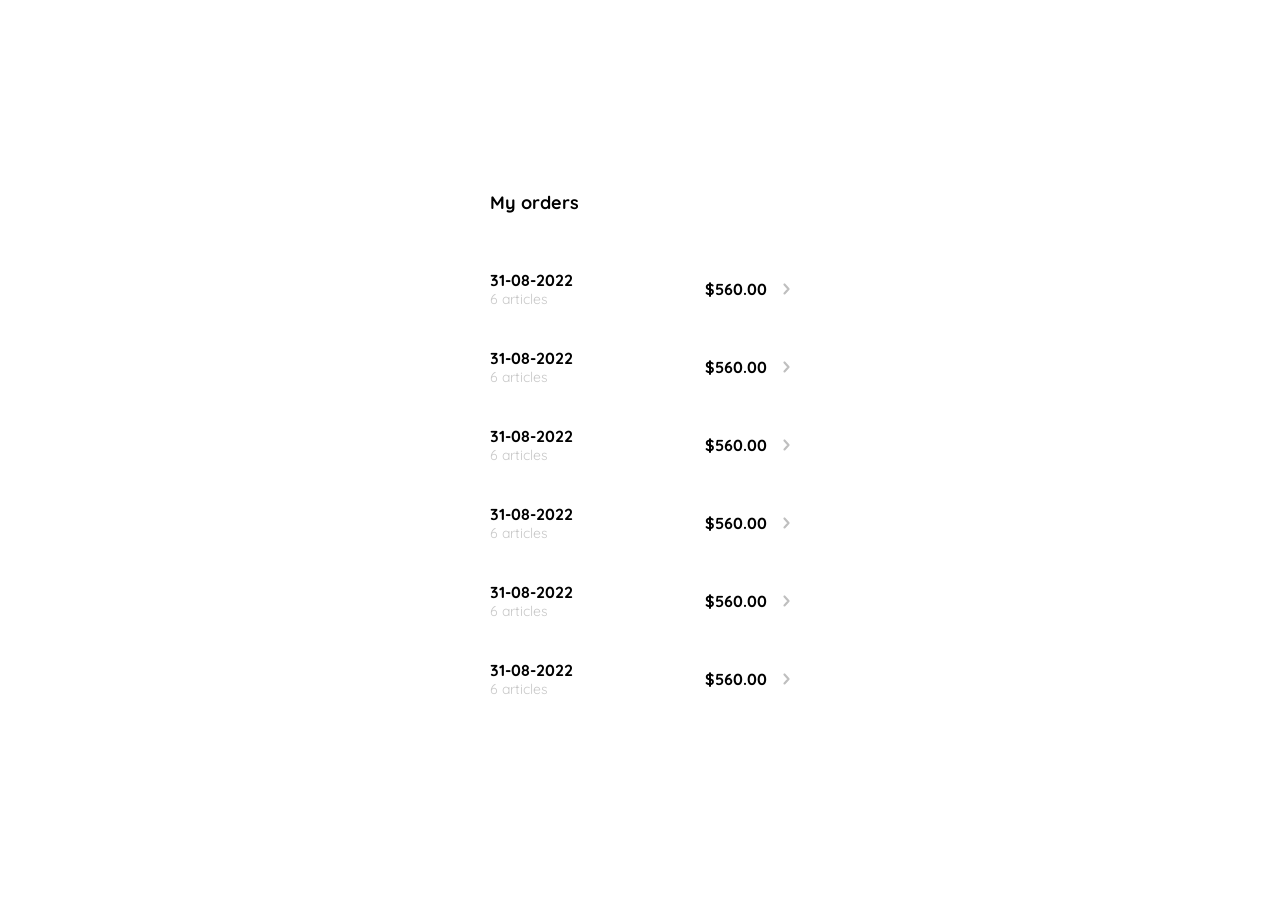
<file: javascript_aplicado_a_frontend/clase_10_mi_orden_pc.html>
<!DOCTYPE html>
<html lang="en">

<head>
    <meta charset="UTF-8">
    <meta http-equiv="X-UA-Compatible" content="IE=edge">
    <meta name="viewport" content="width=device-width, initial-scale=1.0">
    <link rel="preconnect" href="https://fonts.googleapis.com">
    <link rel="preconnect" href="https://fonts.gstatic.com" crossorigin>
    <link href="https://fonts.googleapis.com/css2?family=Fugaz+One&family=Quicksand:wght@300;500;700&display=swap"
        rel="stylesheet">
    <title>Document</title>
    <style>
        :root {
            --white: #FFFFFF;
            --black: #000000;
            --very-light-pink: #C7C7C7;
            --text-input-field: #F7F7F7;
            --hospital-green: #ACD9B2;
            --sm: 14px;
            --md: 16px;
            --lg: 18px;
        }

        body {
            margin: 0;
            font-family: 'Quicksand', sans-serif;
        }

        .my-order {
            width: 100%;
            height: 100vh;
            display: grid;
            place-items: center;
        }

        .title {
            font-size: var(--lg);
            margin-bottom: 40px;
        }

        .my-order-container {
            display: grid;
            grid-template-rows: auto 1fr auto;
            width: 300px;
        }

        .my-order-content {
            display: flex;
            flex-direction: column;
        }
        .order {
            display: grid;
            grid-template-columns: auto 1fr auto;
            gap: 16px;
            align-items: center;
            margin-bottom: 8px;     
        }
        .order p:nth-child(1){
            display: flex;
            flex-direction: column;
        }
        .order p span:nth-child(1){
            font-size: var(--md);
            font-weight: bold;
        }
        .order p span:nth-child(2){
            font-size: var(--sm);
            color: var(--very-light-pink);
        }
        .order p:nth-child(2){
            text-align: end;
            font-weight: bold;
        }

    </style>
</head>

<body>
    <div class="my-order">
        <div class="my-order-container">
            <h1 class="title">My orders</h1>

            <div class="my-order-content">
                <div class="order">
                    <p>
                        <span>31-08-2022</span>
                        <span>6 articles</span>
                    </p>
                    <p>$560.00</p>
                    <img src="./icons/flechita.svg" alt="arrow">
                </div>

                <div class="order">
                    <p>
                        <span>31-08-2022</span>
                        <span>6 articles</span>
                    </p>
                    <p>$560.00</p>
                    <img src="./icons/flechita.svg" alt="arrow">
                </div>

                <div class="order">
                    <p>
                        <span>31-08-2022</span>
                        <span>6 articles</span>
                    </p>
                    <p>$560.00</p>
                    <img src="./icons/flechita.svg" alt="arrow">
                </div>

                <div class="order">
                    <p>
                        <span>31-08-2022</span>
                        <span>6 articles</span>
                    </p>
                    <p>$560.00</p>
                    <img src="./icons/flechita.svg" alt="arrow">
                </div>

                <div class="order">
                    <p>
                        <span>31-08-2022</span>
                        <span>6 articles</span>
                    </p>
                    <p>$560.00</p>
                    <img src="./icons/flechita.svg" alt="arrow">
                </div>

                <div class="order">
                    <p>
                        <span>31-08-2022</span>
                        <span>6 articles</span>
                    </p>
                    <p>$560.00</p>
                    <img src="./icons/flechita.svg" alt="arrow">
                </div>
                
            </div>           
        </div>
    </div>
</body>
</html>
</file>
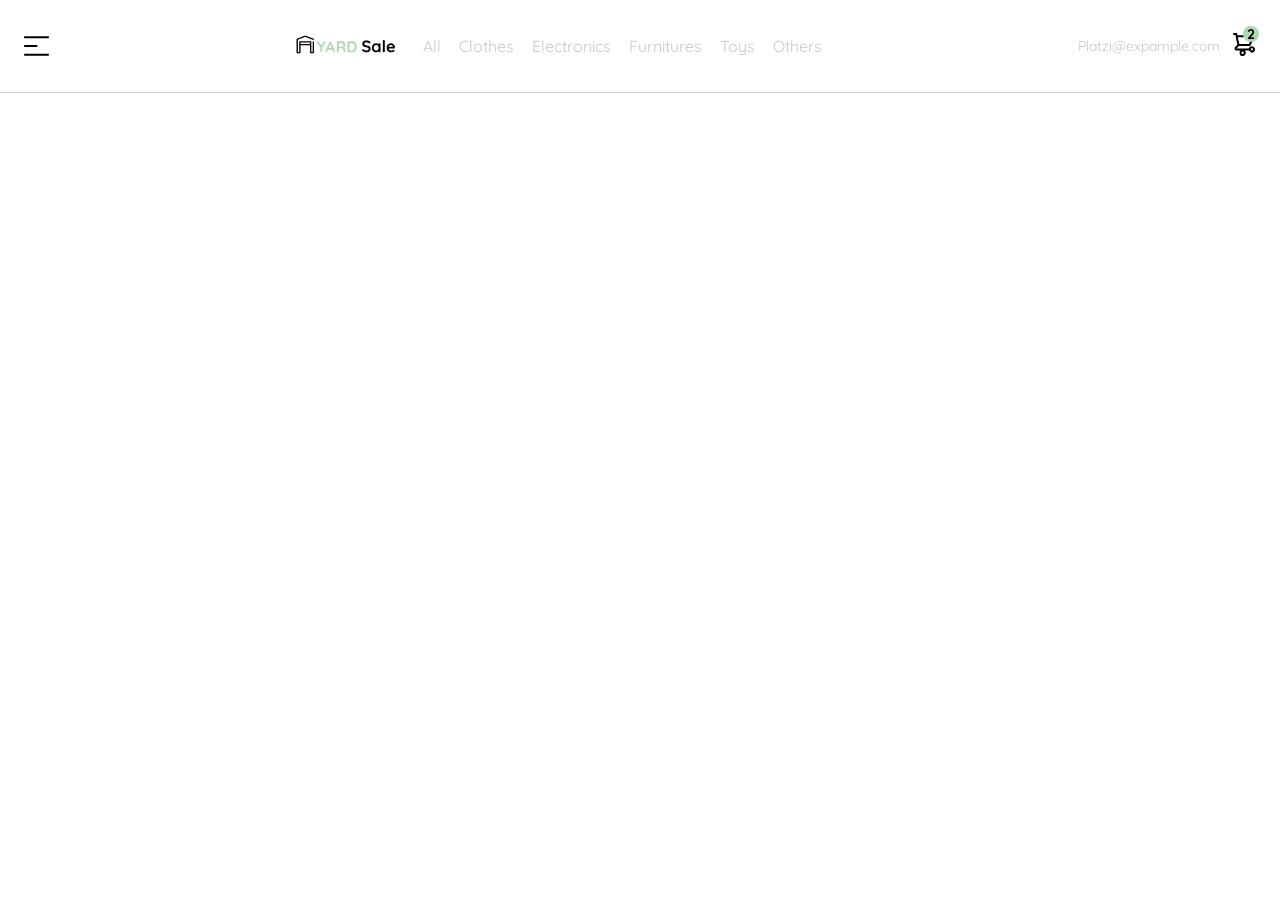
<file: javascript_aplicado_a_frontend/clase_11_navbar_pc.html>
<!DOCTYPE html>
<html lang="en">
<head>
    <meta charset="UTF-8">
    <meta http-equiv="X-UA-Compatible" content="IE=edge">
    <meta name="viewport" content="width=device-width, initial-scale=1.0">
    <link rel="preconnect" href="https://fonts.googleapis.com">
    <link rel="preconnect" href="https://fonts.gstatic.com" crossorigin>
    <link href="https://fonts.googleapis.com/css2?family=Fugaz+One&family=Quicksand:wght@300;500;700&display=swap"
        rel="stylesheet">
    <title>Document</title>
    <style>
        :root {
            --white: #FFFFFF;
            --black: #000000;
            --very-light-pink: #C7C7C7;
            --text-input-field: #F7F7F7;
            --hospital-green: #ACD9B2;
            --sm: 14px;
            --md: 16px;
            --lg: 18px;
        }

        body {
            margin: 0;
            font-family: 'Quicksand', sans-serif;
        }
        nav {
            display: flex;
            justify-content: space-between;
            padding: 0 24px;
            border-bottom: 1px solid var(--very-light-pink);
            
        }
        .menu {
            display: none;
        }
        .logo {
            width: 100px;
        }
        .navbar-left ul,
        .navbar-right ul {
            list-style: none;
            padding: 0;
            display: flex;
            align-items: center;  
            height: 60px;
        }
        .navbar-left{
            display: flex;
        }
        .navbar-left ul{
            display: flex;
            margin-left: 18px;
        }

        .navbar-left ul li a,
        .navbar-right ul li a {
            text-decoration:none;
            color:var(--very-light-pink);
            border: 1px solid var(--white);
            padding: 8px;
            border-radius: 8px;
        }
        .navbar-left ul li a:hover,
        .navbar-right ul li a:hover {
            border:1px solid var(--hospital-green);
            color:var(--hospital-green);
        }
        .navbar-email{
            color: var(--very-light-pink);
            font-size: var(--sm);
            margin-right: 12px;
        }
        .navbar-shopping-cart{
            position: relative;
        }
        .navbar-shopping-cart div{
            width: 16px;
            height: 16px;
            background-color: var(--hospital-green);
            border-radius: 50%;
            font-size: var(--sm);
            font-weight: bold;
            position: absolute;
            top: -6px;	
            right: -3px;
            display: flex;
            justify-content: center;
            align-items: center;
        }
        @media(max-width: 640px){
            .menu {
                display: block;
            }
            .navbar-left ul {
                display: none;
            }
            .navbar-email {
                display: none;
            }
        }
    </style>
</head>
<body>
    <nav>
        <img src="./icons/icon_menu.svg" alt="menu">

        <div class="navbar-left">
            <img src="./logos/logo_yard_sale.svg" alt="logo" class="logo">

            <ul>
                <li>
                    <a href="/">All</a>
                </li>
                <li>
                    <a href="/">Clothes</a>
                </li>
                <li>
                    <a href="/">Electronics</a>
                </li>
                <li>
                    <a href="/">Furnitures</a>
                </li>
                <li>
                    <a href="/">Toys</a>
                </li>
                <li>
                    <a href="/">Others</a>
                </li>
            </ul>
        </div>

        <div class="navbar-right">
            <ul>
                <li class="navbar-email"> Platzi@expample.com</li>
                <li class="navbar-shopping-cart">
                    <img src="./icons/icon_shopping_cart.svg" alt="shopping cart">
                    <div>2</div>
                </li>
            </ul>   
        </div>

    </nav>
</body>
</html>
</file>
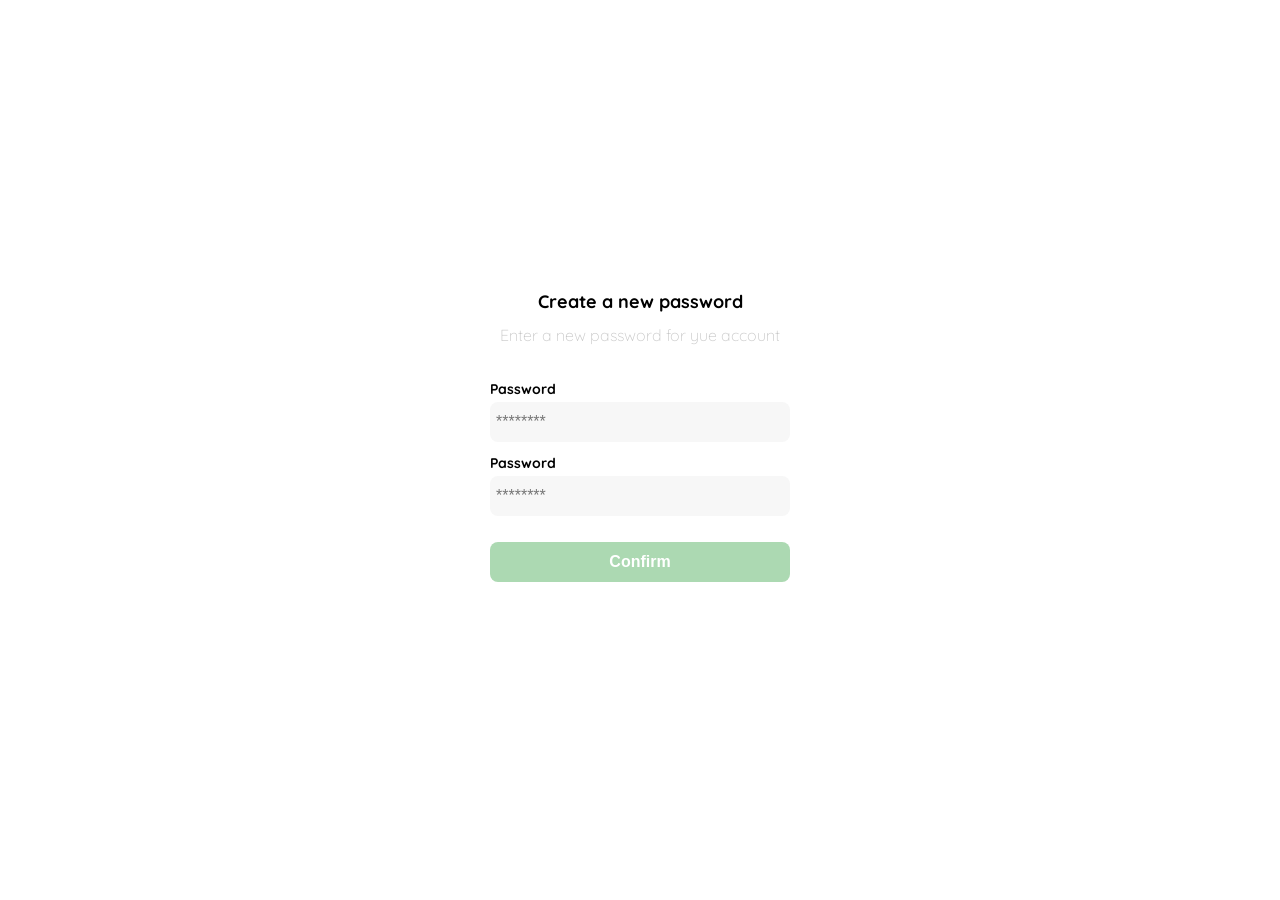
<file: javascript_aplicado_a_frontend/clase_1_contrasena.html>
<!DOCTYPE html>
<html lang="en">
<head>
    <meta charset="UTF-8">
    <meta http-equiv="X-UA-Compatible" content="IE=edge">
    <meta name="viewport" content="width=device-width, initial-scale=1.0">
    <link rel="preconnect" href="https://fonts.googleapis.com">
    <link rel="preconnect" href="https://fonts.gstatic.com" crossorigin>
    <link href="https://fonts.googleapis.com/css2?family=Fugaz+One&family=Quicksand:wght@300;500;700&display=swap" rel="stylesheet">
    <title>Document</title>
    <style>
         :root {
            --white:#FFFFFF;
            --black:#000000;
            --very-light-pink: #C7C7C7;
            --text-input-field: #F7F7F7;
            --hospital-green:#ACD9B2;
            --sm: 14px;
            --md: 16px;
            --lg: 18px;
        }

        body{
            margin: 0;
            font-family: 'Quicksand', sans-serif;
        }

        .login{
            width: 100%;
            height: 100vh;
            display: grid;
            place-items:center;
        }

        .form-container{
            display: grid;
            grid-template-rows: auto 1fr auto;
            width: 300px;
        }

        .logo {
            width:150px ;
            margin-bottom: 48px;
            justify-self: center;
            display: none;
        }

        .title {
            font-size: var(--lg) ;
            margin-bottom: 12px;
            text-align: center;
        }

        .subtitle {
            color: var(--very-light-pink);
            font-size: var(--md);
            font-weight: 300;
            margin-top: 0;
            margin-bottom: 35px;
            text-align: center;
        }

        .form {
            display: flex;
            flex-direction: column;
            margin-bottom: 12px;
        }

        .label {
            font-size: var(--sm);
            font-weight:bold;
            margin-bottom: 4px;
        }
    
        .input {
            background-color:var(--text-input-field);
            border: none;
            border-radius: 8px;
            height: 28px;
            font-size: var(--md);
            padding: 6px;
            margin-bottom: 12px;
        }

        .primary-button {
            background-color: var(--hospital-green);
            border-radius: 8px;
            border: none;
            color: var(--white);
            width: 100%;
            cursor: pointer;
            font-size: var(--md);
            font-weight: bold;
            height: 40px;
        }

        .login-button {
            margin-top: 14px;
            margin-bottom: 28px;
        }
        
        @media (max-width: 640px) {
            .logo {
                display: block;
            }
        }
    
    </style>
</head>
<body>
    <div class="login">
        <div class="form-container">
            <img src="./logos/logo_yard_sale.svg" alt="logo" class="logo">

            <h1 class="title">Create a new password</h1>
            <p class="subtitle">Enter a new password for yue account</p>

            <form action="/" class="form">
                <label for="password" class="label">Password</label>
                <input type="password" id="password" placeholder="********" class="input input-password">

                <label for="new-password" class="label">Password</label>
                <input type="password" id="new-password" placeholder="********" class="input input-password">

                <input type="submit" value="Confirm" class="primary-button login-button">

            </form>
        </div>
    </div>
</body>
</html>
</file>
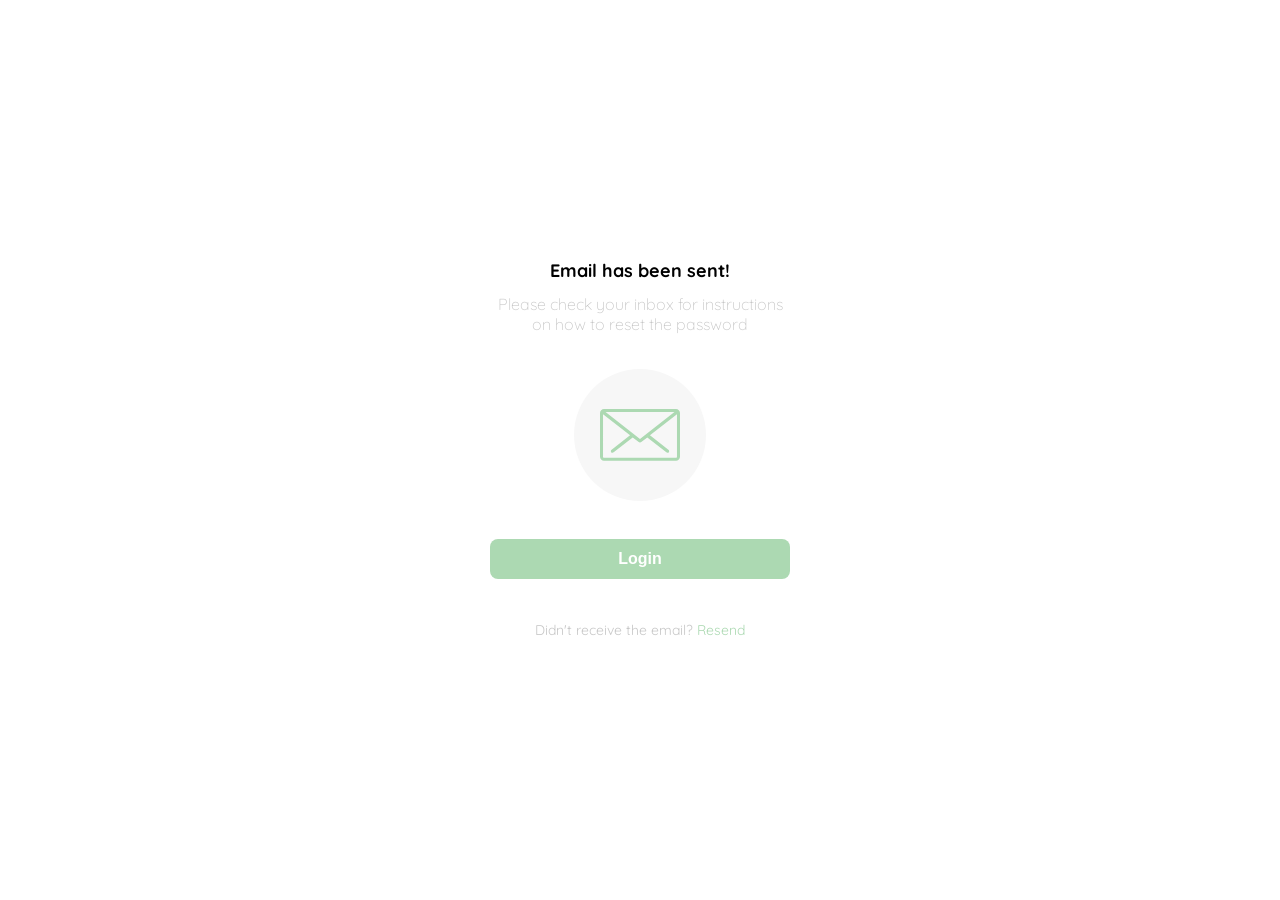
<file: javascript_aplicado_a_frontend/clase_2_email.html>
<!DOCTYPE html>
<html lang="en">
<head>
    <meta charset="UTF-8">
    <meta http-equiv="X-UA-Compatible" content="IE=edge">
    <meta name="viewport" content="width=device-width, initial-scale=1.0">
    <link rel="preconnect" href="https://fonts.googleapis.com">
    <link rel="preconnect" href="https://fonts.gstatic.com" crossorigin>
    <link href="https://fonts.googleapis.com/css2?family=Fugaz+One&family=Quicksand:wght@300;500;700&display=swap" rel="stylesheet">
    <title>Document</title>
    <style>
         :root {
            --white:#FFFFFF;
            --black:#000000;
            --very-light-pink: #C7C7C7;
            --text-input-field: #F7F7F7;
            --hospital-green:#ACD9B2;
            --sm: 14px;
            --md: 16px;
            --lg: 18px;
        }

        body{
            margin: 0;
            font-family: 'Quicksand', sans-serif;
        }

        .login{
            width: 100%;
            height: 100vh;
            display: grid;
            place-items:center;
        }

        .form-container{
            display: grid;
            grid-template-rows: auto 1fr auto;
            width: 300px;
            justify-items: center;
        }

        .logo {
            width:150px ;
            margin-bottom: 48px;
            justify-self: center;
            display: none;
        }

        .title {
            font-size: var(--lg) ;
            margin-bottom: 12px;
            text-align: center;
        }

        .subtitle {
            color: var(--very-light-pink);
            font-size: var(--md);
            font-weight: 300;
            margin-top: 0;
            margin-bottom: 35px;
            text-align: center;
        }

        .email-image {
            width: 132px ;
            height: 132px ;
            border-radius: 50%;
            background-color: var(--text-input-field);
            display: flex;
            justify-content: center;
            align-items: center;
            margin-bottom:24px;
        }

        .email-image img {
            width: 80px;
        }

        .resend {
            font-size: var(--sm);  
        }

        .resend span{
            color: var(--very-light-pink);
        }

        .resend a {
            color:var(--hospital-green);
            text-decoration:none;
        }

        .primary-button {
            background-color: var(--hospital-green);
            border-radius: 8px;
            border: none;
            color: var(--white);
            width: 100%;
            cursor: pointer;
            font-size: var(--md);
            font-weight: bold;
            height: 40px;
        }

        .login-button {
            margin-top: 14px;
            margin-bottom: 28px;
        }
        
        @media (max-width: 640px) {
            .logo {
                display: block;
            }
        }
    
    </style>
</head>
<body>
    <div class="login">
        <div class="form-container">
            <img src="./logos/logo_yard_sale.svg" alt="logo" class="logo">

            <h1 class="title">Email has been sent!</h1>
            <p class="subtitle">Please check your inbox for instructions on how to reset the password</p>

            <div class="email-image">
                <img src="./icons/email.svg" alt="email">
            </div>

            <button class="primary-button login-button">Login</button>

            <p class="resend">
                <span>Didn't receive the email?</span>
                <a href="/">Resend</a>
            </p>
        </div>
    </div>
</body>
</html>
</file>
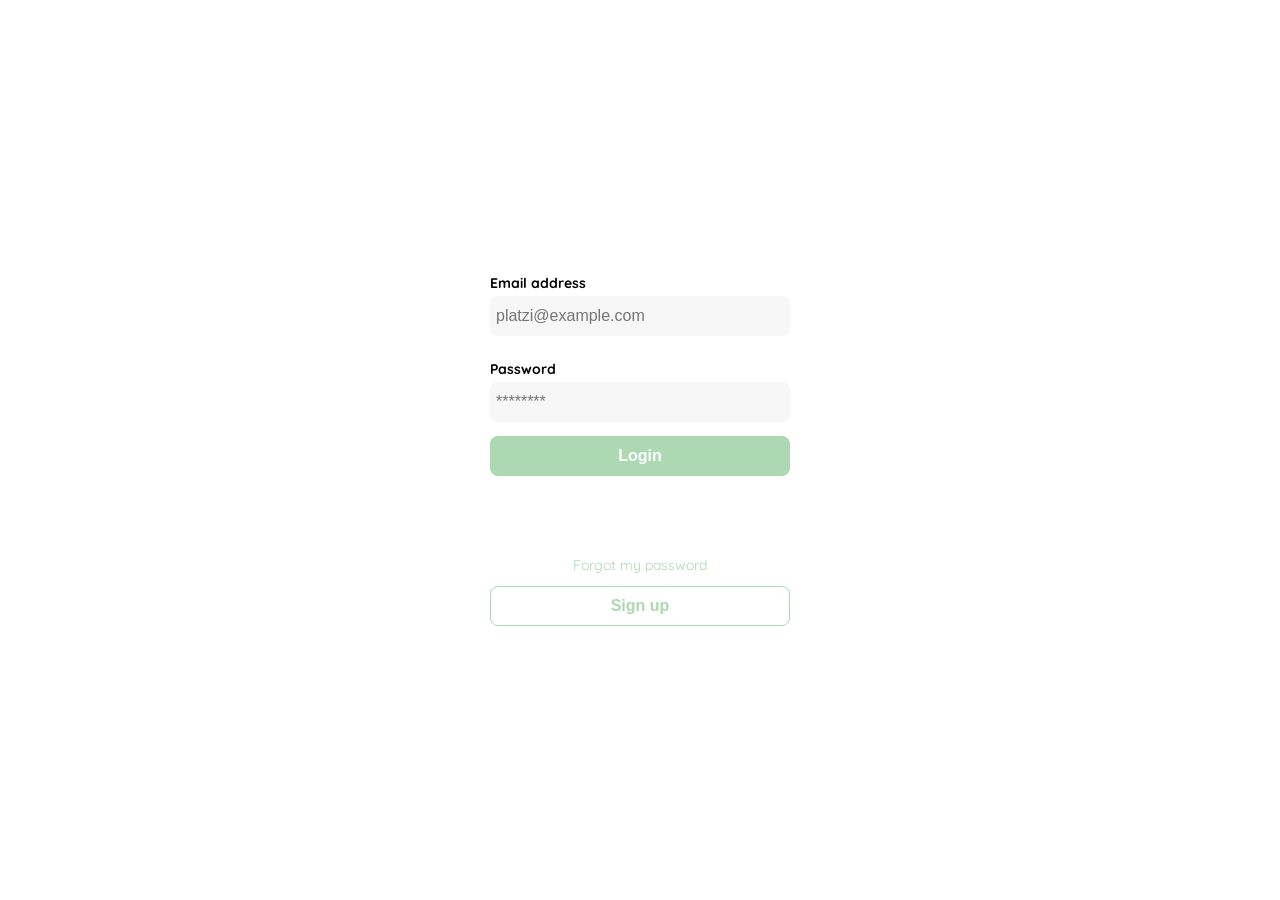
<file: javascript_aplicado_a_frontend/clase_3_login.html>
<!DOCTYPE html>
<html lang="en">
<head>
    <meta charset="UTF-8">
    <meta http-equiv="X-UA-Compatible" content="IE=edge">
    <meta name="viewport" content="width=device-width, initial-scale=1.0">
    <link rel="preconnect" href="https://fonts.googleapis.com">
    <link rel="preconnect" href="https://fonts.gstatic.com" crossorigin>
    <link href="https://fonts.googleapis.com/css2?family=Fugaz+One&family=Quicksand:wght@300;500;700&display=swap" rel="stylesheet">
    <title>Document</title>
    <style>
         :root {
            --white:#FFFFFF;
            --black:#000000;
            --very-light-pink: #C7C7C7;
            --text-input-field: #F7F7F7;
            --hospital-green:#ACD9B2;
            --sm: 14px;
            --md: 16px;
            --lg: 18px;
        }

        body{
            margin: 0;
            font-family: 'Quicksand', sans-serif;
        }

        .login{
            width: 100%;
            height: 100vh;
            display: grid;
            place-items:center;
        }

        .form-container{
            display: grid;
            grid-template-rows: auto 1fr auto;
            width: 300px;
        }

        .logo {
            width:150px ;
            margin-bottom: 48px;
            justify-self: center;
            display: none;
        }

        .form {
            display: flex;
            flex-direction: column;
            margin-bottom: 12px;
        }

        .form a {
            color: var(--hospital-green);
            font-size: var(--sm);
            text-align: center;
            text-decoration: none;
            margin-top: 52px;
        }

        .label {
            font-size: var(--sm);
            font-weight:bold;
            margin-bottom: 4px;
        }
    
        .input {
            background-color:var(--text-input-field);
            border: none;
            border-radius: 8px;
            height: 28px;
            font-size: var(--md);
            padding: 6px;
        }

        .input-email {
            margin-bottom: 24px;
        }

        .primary-button {
            background-color: var(--hospital-green);
            border-radius: 8px;
            border: none;
            color: var(--white);
            width: 100%;
            cursor: pointer;
            font-size: var(--md);
            font-weight: bold;
            height: 40px;
        }

        .secondary-button {
            background-color: var(--white);
            border-radius: 8px;
            border: 1px solid var(--hospital-green);
            color: var(--hospital-green);
            width: 100%;
            cursor: pointer;
            font-size: var(--md);
            font-weight: bold;
            height: 40px;
        }

        .login-button {
            margin-top: 14px;
            margin-bottom: 28px;
        }
        
        @media (max-width: 640px) {
            .logo {
                display: block;
            }
            .secondary-button {
                width: 300px;
                position: relative;
                bottom: 0px;
                margin-top: 60px;
            }
        }
    
    </style>
</head>
<body>
    <div class="login">
        <div class="form-container">
            <img src="./logos/logo_yard_sale.svg" alt="logo" class="logo">

            <form action="/" class="form">
                <label for="email" class="label">Email address</label>
                <input type="text" id="email" placeholder="platzi@example.com" class="input input-email">

                <label for="password" class="label">Password</label>
                <input type="password" id="password" placeholder="********" class="input input-password">

                <input type="submit" value="Login" class="primary-button login-button">
                <a href="/">Forgot my password</a>

            </form>

            <button class="secondary-button signup-button">Sign up</button>
        </div>
    </div>
</body>
</html>
</file>
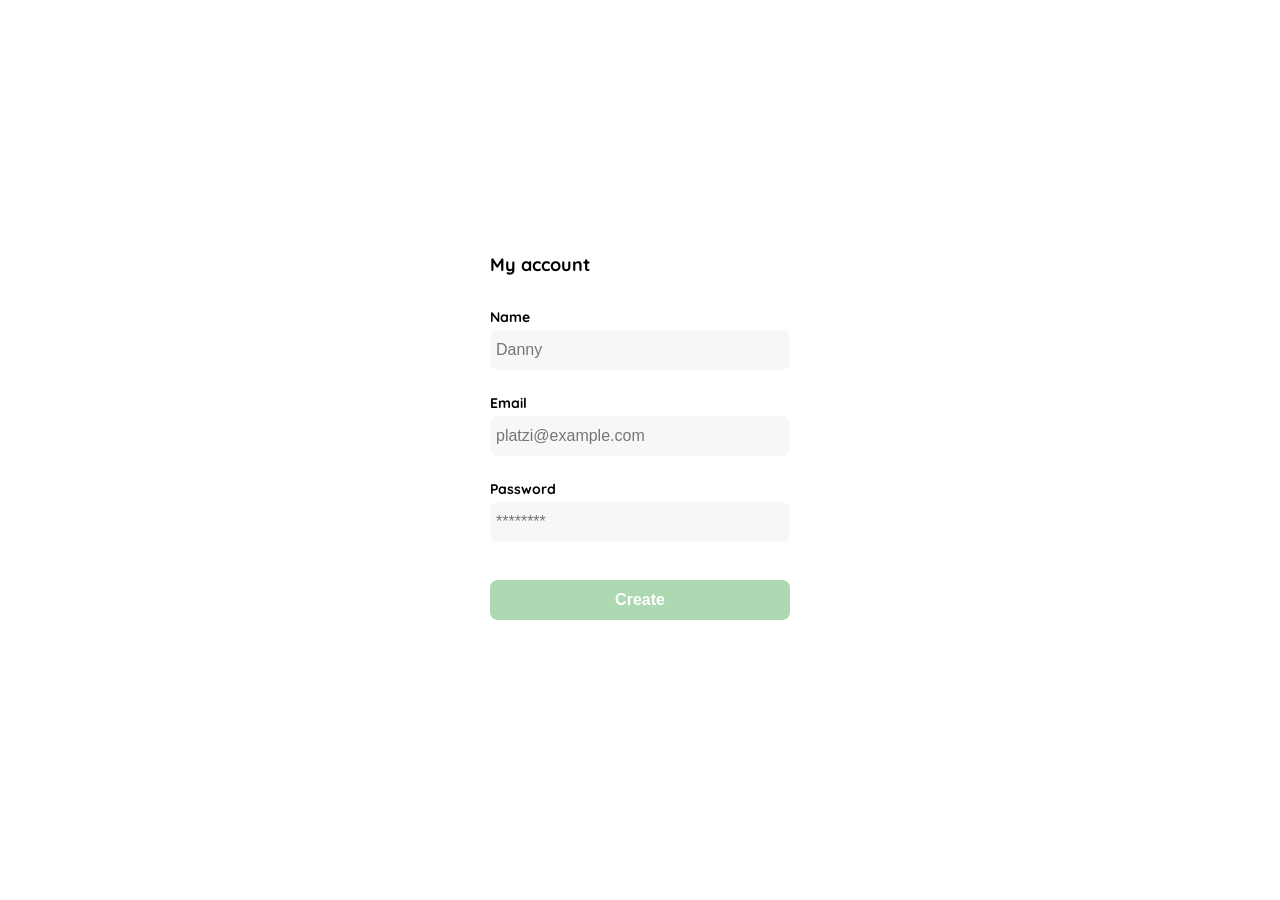
<file: javascript_aplicado_a_frontend/clase_4_creacion_cuenta.html>
<!DOCTYPE html>
<html lang="en">
<head>
    <meta charset="UTF-8">
    <meta http-equiv="X-UA-Compatible" content="IE=edge">
    <meta name="viewport" content="width=device-width, initial-scale=1.0">
    <link rel="preconnect" href="https://fonts.googleapis.com">
    <link rel="preconnect" href="https://fonts.gstatic.com" crossorigin>
    <link href="https://fonts.googleapis.com/css2?family=Fugaz+One&family=Quicksand:wght@300;500;700&display=swap" rel="stylesheet">
    <title>Document</title>
    <style>
         :root {
            --white:#FFFFFF;
            --black:#000000;
            --very-light-pink: #C7C7C7;
            --text-input-field: #F7F7F7;
            --hospital-green:#ACD9B2;
            --sm: 14px;
            --md: 16px;
            --lg: 18px;
        }

        body{
            margin: 0;
            font-family: 'Quicksand', sans-serif;
        }

        .login{
            width: 100%;
            height: 100vh;
            display: grid;
            place-items:center;
        }

        .form-container{
            display: grid;
            grid-template-rows: auto 1fr auto;
            width: 300px;
        }

        .logo {
            width:150px ;
            margin-bottom: 48px;
            justify-self: center;
            display: none;
        }

        .title {
            font-size: var(--lg) ;
            margin-bottom: 32px;
            text-align:start;
        }

        .form {
            display: flex;
            flex-direction: column;
            margin-bottom: 12px;
        }

        .form div {
            display: flex;
            flex-direction: column;
        }

        .label {
            font-size: var(--sm);
            font-weight:bold;
            margin-bottom: 4px;
        }
    
        .input {
            background-color:var(--text-input-field);
            border: none;
            border-radius: 8px;
            height: 28px;
            font-size: var(--md);
            padding: 6px;
            margin-bottom: 12px;
        }

        .input-name,
        .input-email,
        .input-password
         {
            margin-bottom: 24px;
        }

        .primary-button {
            background-color: var(--hospital-green);
            border-radius: 8px;
            border: none;
            color: var(--white);
            width: 100%;
            cursor: pointer;
            font-size: var(--md);
            font-weight: bold;
            height: 40px;
        }

        .login-button {
            margin-top: 14px;
            margin-bottom: 28px;
        }
        
        @media (max-width: 640px) {
            .form-container {
                height: 100%;           
            }
            .form {
                height: 100%;
                justify-content:space-between;
            }
        }
    
    </style>
</head>
<body>
    <div class="login">
        <div class="form-container">
            <h1 class="title">My account</h1>

            <form action="/" class="form">
                <div>
                    <label for="name" class="label">Name</label>
                    <input type="text" id="name" placeholder="Danny" class="input input-name">
    
                    <label for="email" class="label">Email</label>
                    <input type="text" id="email" placeholder="platzi@example.com" class="input input-email">
    
                    <label for="password" class="label">Password</label>
                    <input type="password" id="password" placeholder="********" class="input input-password">
                </div>

                <input type="submit" value="Create" class="primary-button login-button">

            </form>
        </div>
    </div>
</body>
</html>
</file>
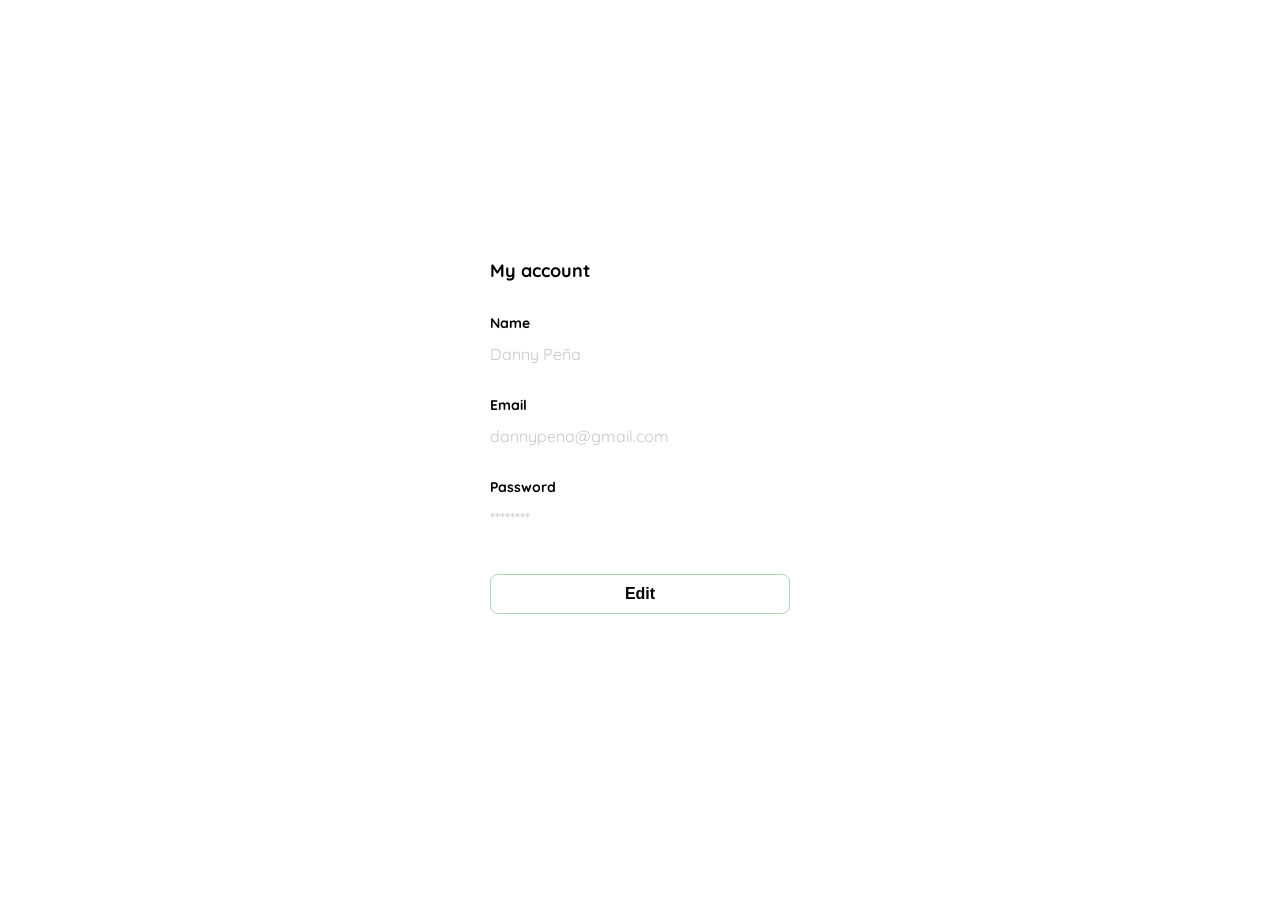
<file: javascript_aplicado_a_frontend/clase_5_editar_cuenta.html>
<!DOCTYPE html>
<html lang="en">
<head>
    <meta charset="UTF-8">
    <meta http-equiv="X-UA-Compatible" content="IE=edge">
    <meta name="viewport" content="width=device-width, initial-scale=1.0">
    <link rel="preconnect" href="https://fonts.googleapis.com">
    <link rel="preconnect" href="https://fonts.gstatic.com" crossorigin>
    <link href="https://fonts.googleapis.com/css2?family=Fugaz+One&family=Quicksand:wght@300;500;700&display=swap" rel="stylesheet">
    <title>Document</title>
    <style>
         :root {
            --white:#FFFFFF;
            --black:#000000;
            --very-light-pink: #C7C7C7;
            --text-input-field: #F7F7F7;
            --hospital-green:#ACD9B2;
            --sm: 14px;
            --md: 16px;
            --lg: 18px;
        }

        body{
            margin: 0;
            font-family: 'Quicksand', sans-serif;
        }

        .login{
            width: 100%;
            height: 100vh;
            display: grid;
            place-items:center;
        }

        .form-container{
            display: grid;
            grid-template-rows: auto 1fr auto;
            width: 300px;
        }

        .logo {
            width:150px ;
            margin-bottom: 48px;
            justify-self: center;
            display: none;
        }

        .title {
            font-size: var(--lg) ;
            margin-bottom: 32px;
            text-align:start;
        }

        .form {
            display: flex;
            flex-direction: column;
            margin-bottom: 12px;
        }

        .form div {
            display: flex;
            flex-direction: column;
        }

        .label {
            font-size: var(--sm);
            font-weight:bold;
            margin-bottom: 4px;
        }
    
            .value {
                color:var(--very-light-pink);
                font-size: var(--md);
                margin: 8px 0 32px 0;
            }
        .secondary-button {
            background-color:var(--white);
            border-radius: 8px;
            border: 1px solid var(--hospital-green);
            color: var(---hospital-green);
            width: 100%;
            cursor: pointer;
            font-size: var(--md);
            font-weight: bold;
            height: 40px;
        }

        .login-button {
            margin-top: 14px;
            margin-bottom: 28px;
        }
        
        @media (max-width: 640px) {
            .form-container {
                height: 100%;           
            }
            .form {
                height: 100%;
                justify-content:space-between;
            }
        }
    
    </style>
</head>
<body>
    <div class="login">
        <div class="form-container">
            <h1 class="title">My account</h1>

            <form action="/" class="form">
                <div>
                    <label for="name" class="label">Name</label>
                    <p class="value">Danny Peña</p>
    
                    <label for="email" class="label">Email</label>
                    <p class="value">dannypena@gmail.com</p>
    
                    <label for="password" class="label">Password</label>
                    <p class="value">********</p>
                </div>

                <input type="submit" value="Edit" class="secondary-button login-button">

            </form>
        </div>
    </div>
</body>
</html>
</file>
